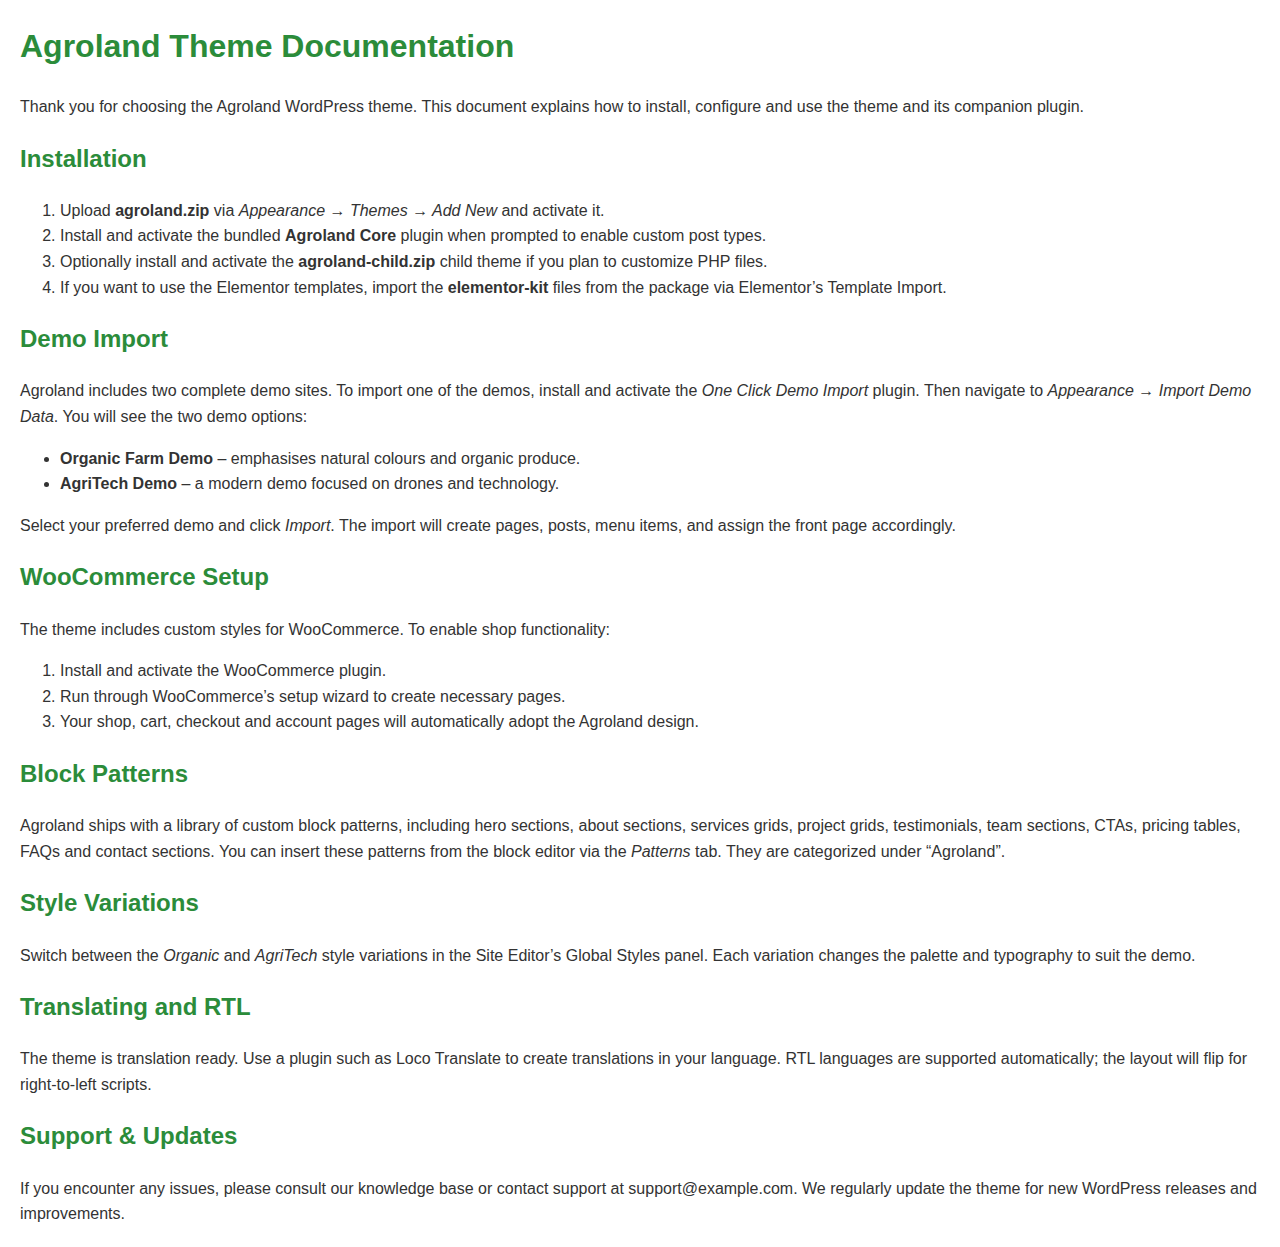
<file: documentation/index.html>
<!DOCTYPE html>
<html>
<head>
    <meta charset="UTF-8">
    <title>Agroland Theme Documentation</title>
    <style>
        body { font-family: Arial, sans-serif; line-height: 1.6; margin: 20px; color: #333; }
        h1, h2, h3 { color: #2B8C3A; }
        pre { background: #f5f5f5; padding: 10px; overflow: auto; }
        code { font-family: monospace; }
    </style>
</head>
<body>
<h1>Agroland Theme Documentation</h1>
<p>Thank you for choosing the Agroland WordPress theme. This document explains how to install, configure and use the theme and its companion plugin.</p>

<h2>Installation</h2>
<ol>
<li>Upload <strong>agroland.zip</strong> via <em>Appearance → Themes → Add New</em> and activate it.</li>
<li>Install and activate the bundled <strong>Agroland Core</strong> plugin when prompted to enable custom post types.</li>
<li>Optionally install and activate the <strong>agroland-child.zip</strong> child theme if you plan to customize PHP files.</li>
<li>If you want to use the Elementor templates, import the <strong>elementor-kit</strong> files from the package via Elementor’s Template Import.</li>
</ol>

<h2>Demo Import</h2>
<p>Agroland includes two complete demo sites. To import one of the demos, install and activate the <em>One Click Demo Import</em> plugin. Then navigate to <em>Appearance → Import Demo Data</em>. You will see the two demo options:</p>
<ul>
<li><strong>Organic Farm Demo</strong> – emphasises natural colours and organic produce.</li>
<li><strong>AgriTech Demo</strong> – a modern demo focused on drones and technology.</li>
</ul>
<p>Select your preferred demo and click <em>Import</em>. The import will create pages, posts, menu items, and assign the front page accordingly.</p>

<h2>WooCommerce Setup</h2>
<p>The theme includes custom styles for WooCommerce. To enable shop functionality:</p>
<ol>
<li>Install and activate the WooCommerce plugin.</li>
<li>Run through WooCommerce’s setup wizard to create necessary pages.</li>
<li>Your shop, cart, checkout and account pages will automatically adopt the Agroland design.</li>
</ol>

<h2>Block Patterns</h2>
<p>Agroland ships with a library of custom block patterns, including hero sections, about sections, services grids, project grids, testimonials, team sections, CTAs, pricing tables, FAQs and contact sections. You can insert these patterns from the block editor via the <em>Patterns</em> tab. They are categorized under “Agroland”.</p>

<h2>Style Variations</h2>
<p>Switch between the <em>Organic</em> and <em>AgriTech</em> style variations in the Site Editor’s Global Styles panel. Each variation changes the palette and typography to suit the demo.</p>

<h2>Translating and RTL</h2>
<p>The theme is translation ready. Use a plugin such as Loco Translate to create translations in your language. RTL languages are supported automatically; the layout will flip for right‑to‑left scripts.</p>

<h2>Support & Updates</h2>
<p>If you encounter any issues, please consult our knowledge base or contact support at support@example.com. We regularly update the theme for new WordPress releases and improvements.</p>
</body>
</html>
</file>
